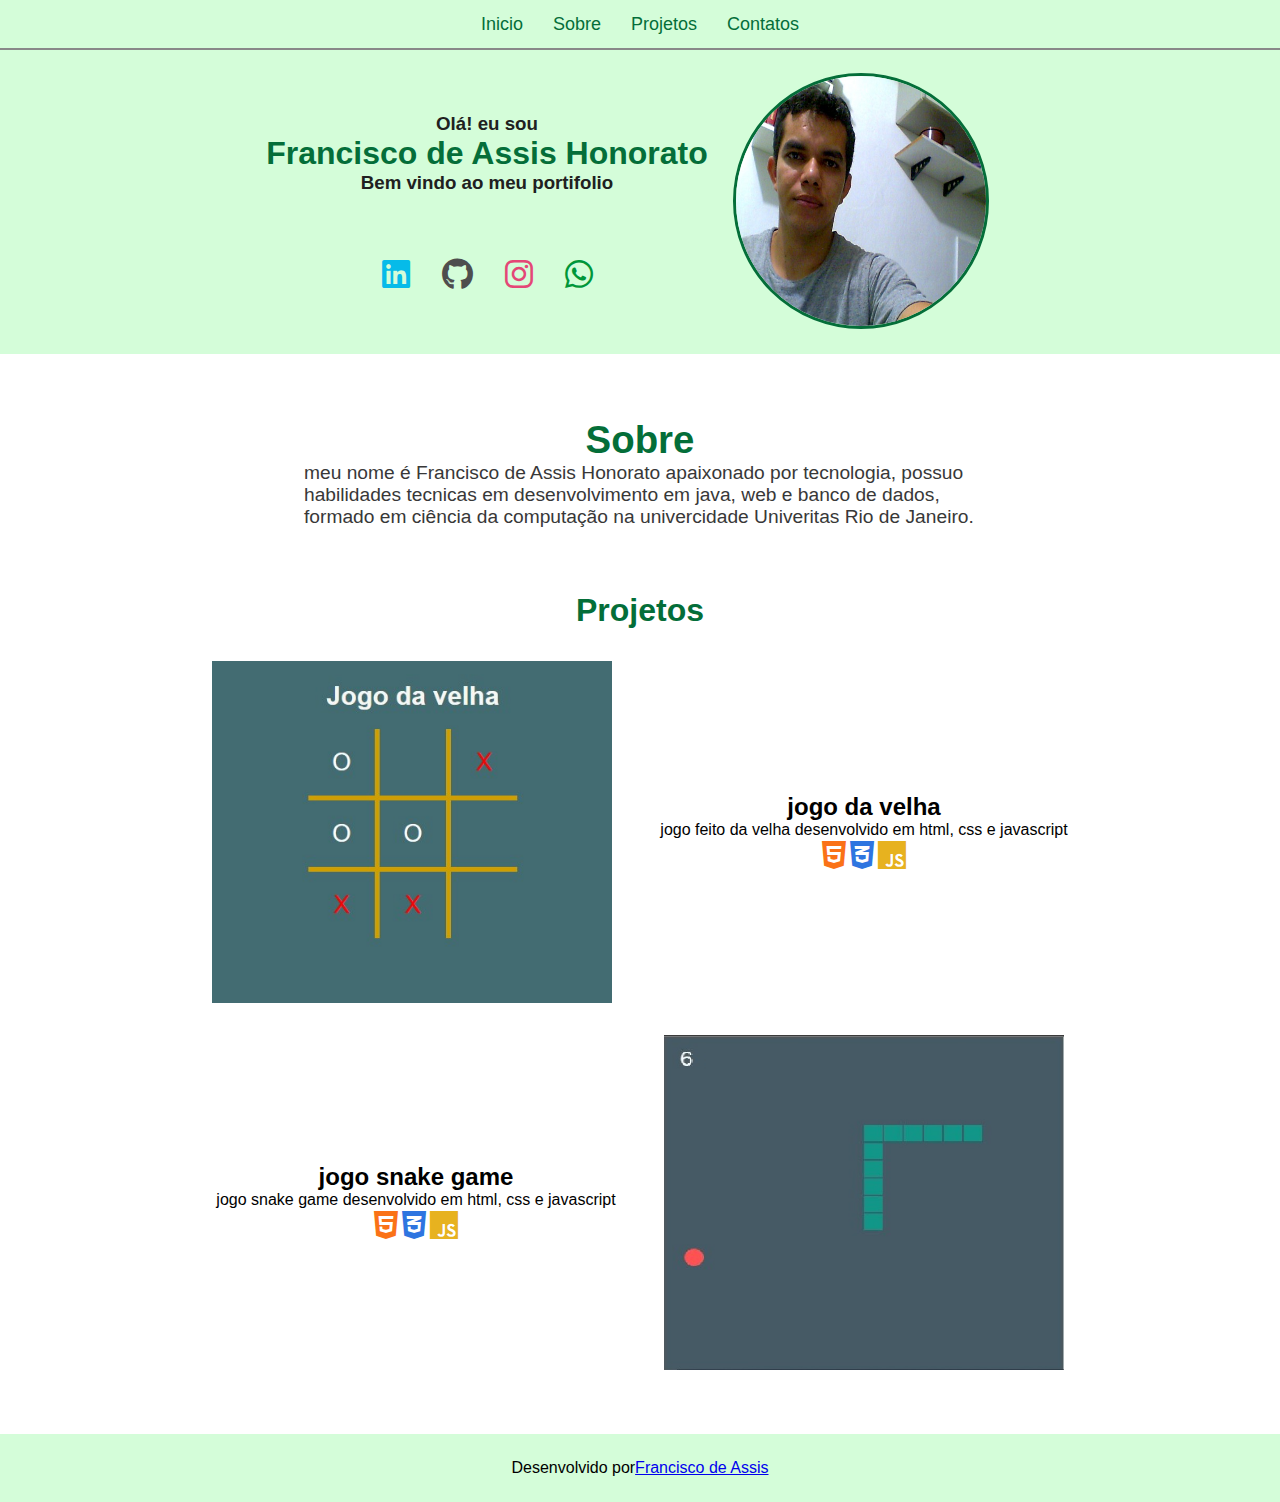
<file: index.html>
</html>
<!DOCTYPE html>
<html lang="en">

<head>
    <meta charset="UTF-8">
    <meta name="viewport" content="width=device-width, initial-scale=1.0">
    <link rel="stylesheet" href="style/styleWeb.css">
    <link rel="stylesheet" href="style/styleMobile.css">
    <link rel="stylesheet" href="icons/fontawesome/css/all.min.css">
</head>

<body>
    <nav class="menu">
        <div class="burguer">
            <i class="fa-solid fa-bars" onclick="clickMenu()"> </i>
        </div>
        <ul class="itens-menu" id="itens-menu">
            <li class="item"> <a href="#bunner" > <label> Inicio </label> </a> </li>
            <li class="item"> <a href="#sobre" > <label> Sobre </label> </a> </li>
            <li class="item"> <a href="#projetos" > <label> Projetos </label> </a> </li>
            <li class="item"> <a href="#contatos" > <label> Contatos </label> </a> </li>
        </ul>
    </nav>
    <header>
        <div id="bunner" class="bunner">
            <div class="texto">
                <h3> Olá! eu sou </h3>
                <h1> Francisco de Assis Honorato</h1>
                <h3>Bem vindo ao meu portifolio </h3>
                <section id="contatos" class="contatos">
                    <i class="fa-brands fa-linkedin"> </i>
                    <i class="fa-brands fa-github"> </i>
                    <i class="fa-brands fa-instagram"> </i>
                    <i class="fa-brands fa-whatsapp"> </i>
                </section>
            </div>
            <div class="imagem">
                <img src="img/imagem1.jpg" alt="perfil">
            </div>
        </div>
    </header>

    <main>

        <section id="sobre" class="sobre">
            <h1>Sobre</h1>
            <p>
                meu nome é Francisco de Assis Honorato apaixonado por tecnologia, possuo habilidades tecnicas
                em desenvolvimento em java, web e banco de dados, formado em ciência da computação na univercidade
                Univeritas Rio de Janeiro.
            </p>
        </section>

        <section id="projetos" class="projetos">
            <h1> Projetos </h1>
            <div class="div-cards">
                <div class="cards">
                    <img src="img/jogo1.jpg" alt="jogo da velha">
                    <div class="texto">
                        <h2>jogo da velha</h2>
                        <p>jogo feito da velha desenvolvido em html, css e javascript</p>
                        <i class="fa-brands fa-html5 html"></i>
                        <i class="fa-brands fa-css3-alt css"></i>
                        <i class="fa-brands fa-js js"></i>
                    </div>
                </div>
                <div class="cards reverse">
                    <img src="img/jogo2.jpg" alt="jogo snake">
                    <div class="texto">
                        <h2>jogo snake game</h2>
                        <p>jogo snake game desenvolvido em html, css e javascript</p>
                        <i class="fa-brands fa-html5 html"></i>
                        <i class="fa-brands fa-css3-alt css"></i>
                        <i class="fa-brands fa-js js"></i>
                    </div>
                </div>
                <div class="cards"></div>
            </div>
        </section>
    </main>
    <footer class="rodape">Desenvolvido por <a href="#">Francisco de Assis</a> </footer>
    <script src="js/script.js"></script>
</body>

</html>
</file>
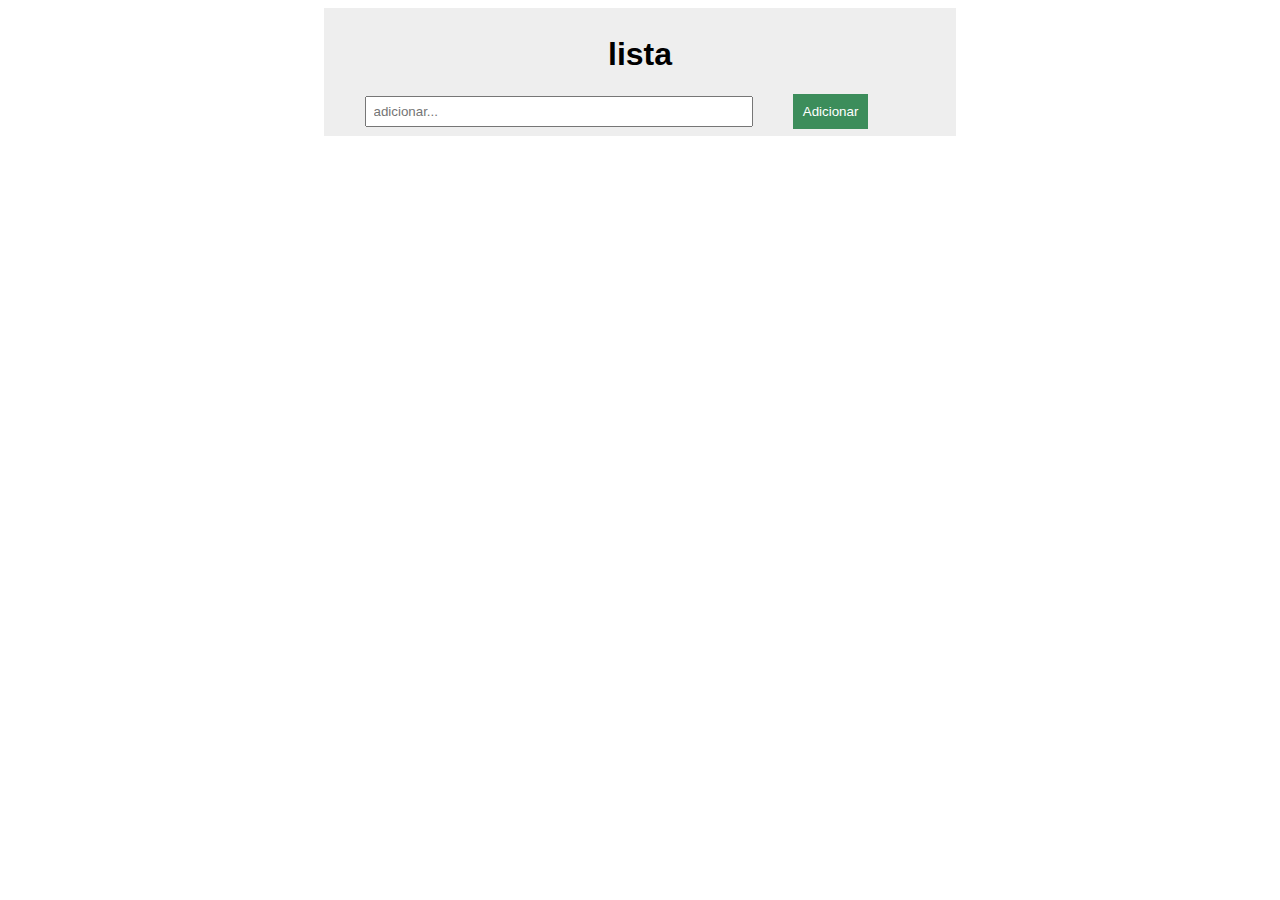
<file: ListaTarefas/index.html>
<!DOCTYPE html>

<html lang="en">
<head>
    <meta charset="UTF-8">
    <link rel="stylesheet" href="./src/style.css">
    
    <title>To Do List</title>
</head>
<body> 
    <div class="container">
       <div id="bar"> 

        <h1> lista </h1>
        <input id="newTask" type="text" placeholder="adicionar...">
        <button onclick=newTask() id="add"> Adicionar </button>
        
       </div>
        <table  id="list">  </table>
     </div>

</body>
<script src="./src/taskStorage.js"></script>
<script src="./src/todo.js"></script>
</html>
</file>
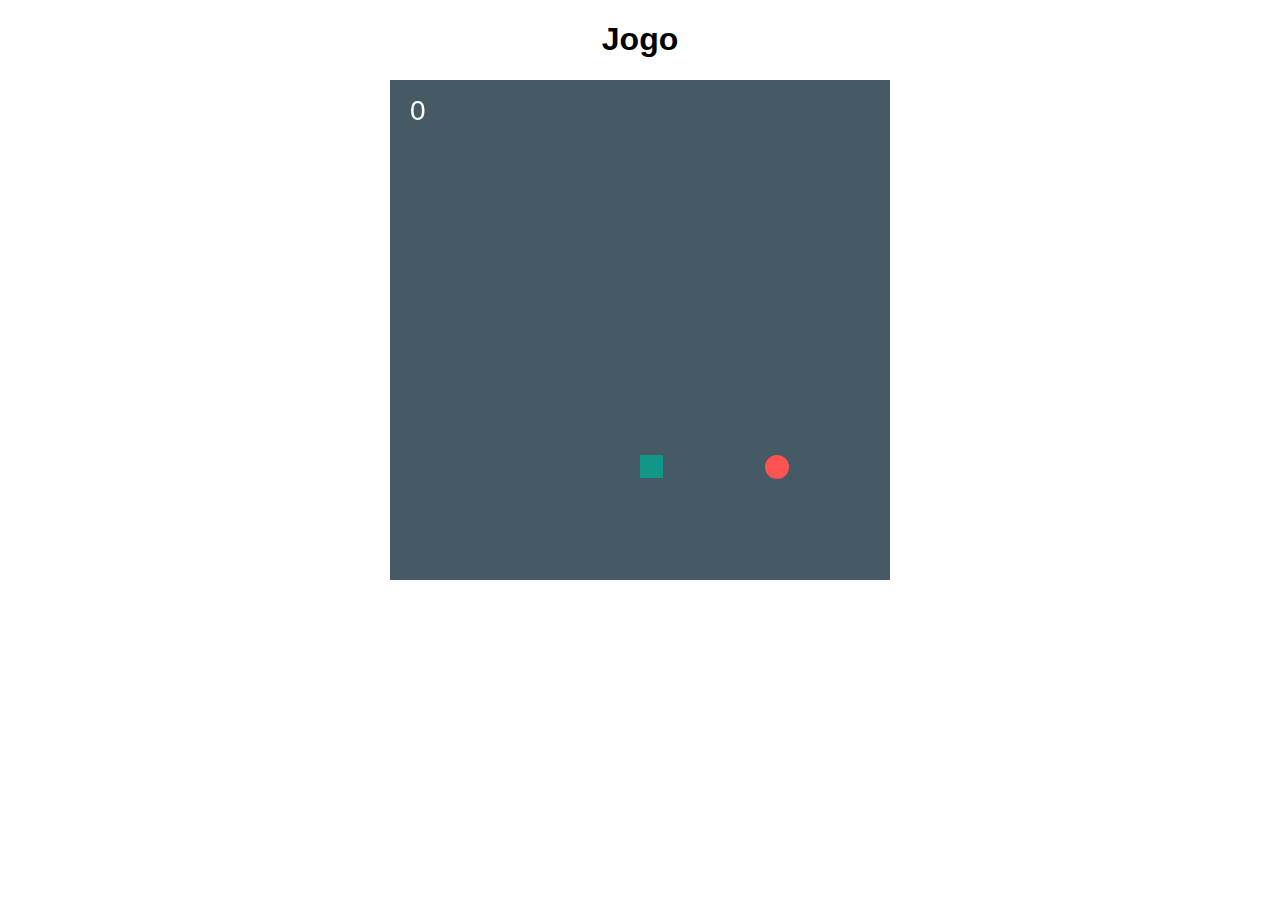
<file: snake.html>
<!DOCTYPE html>
<html lang="en">

<head>
    <meta charset="UTF-8">
    <title>jogo da cobrinha</title>
</head>

<body>
    <center>

    <h1 style="font-family: arial;">Jogo</h1>
    <canvas id="stage" width="500" height="500"></canvas>

    <script type="text/javascript" src="JS/snake.js"> </script>
    
    </center>
</body>

</html>
</file>
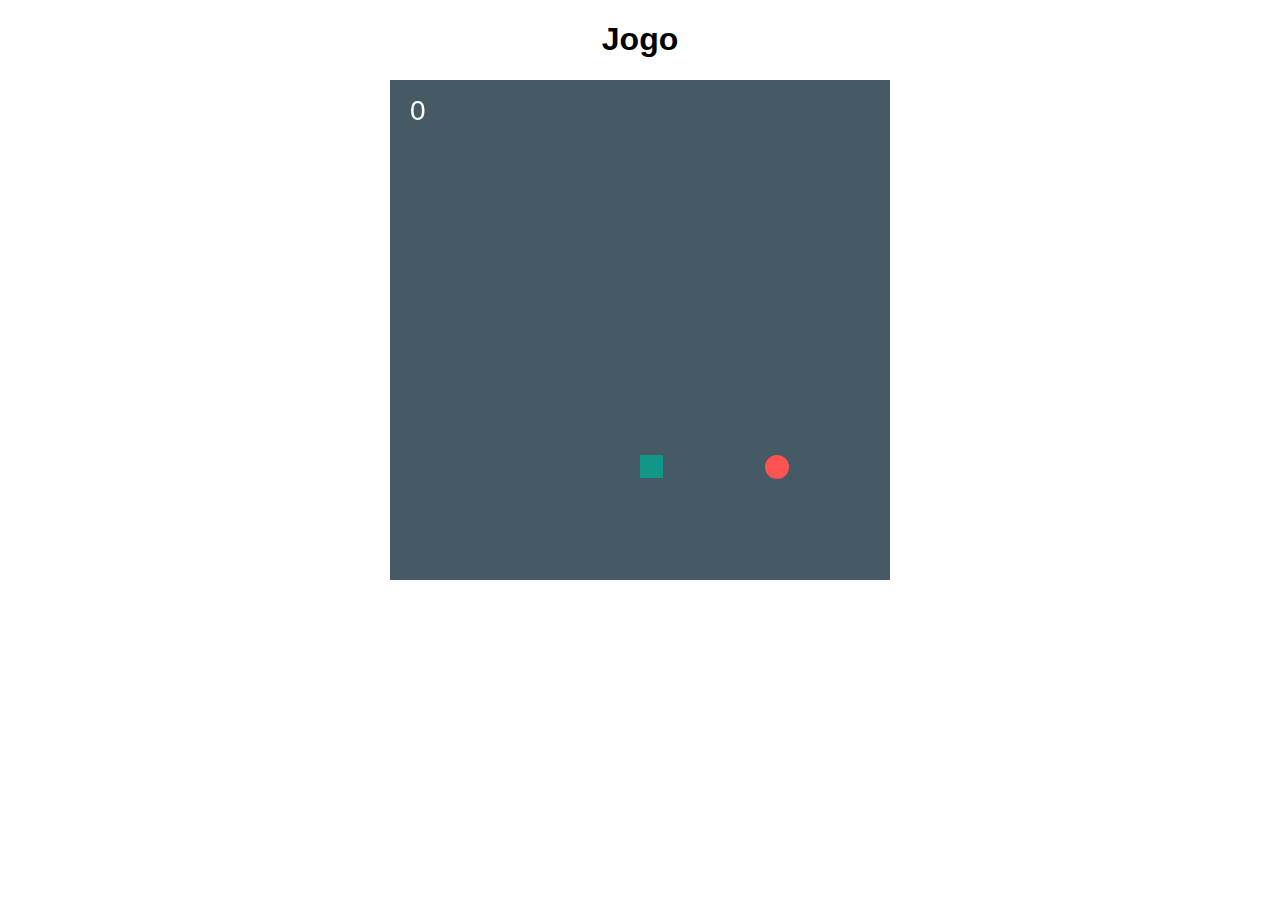
<file: Snake/snake.html>
<!DOCTYPE html>
<html lang="en">

<head>
    <meta charset="UTF-8">
    <title>jogo da cobrinha</title>
</head>

<body>
    <center>

    <h1 style="font-family: arial;">Jogo</h1>
    <canvas id="stage" width="500" height="500"></canvas>

    <script type="text/javascript" src="JS/snake.js"> </script>
    
    </center>
</body>

</html>
</file>
<file: style/styleWeb.css>
* {
  font-family: arial, verdana, sans-serif;
  margin: 0;
}

:root {
  --cor-verde: #046e39;
 --cor-cinza: #d4fdd9; 
}

html {
  scroll-behavior: smooth;
}


header{
  background-color: var(--cor-cinza);
}

section {
  padding-top: 4rem;
}


.menu {
  background-color: var(--cor-cinza);
  display: flex;
  justify-content: center;
  align-items: center;
  width: 100%;
  height: 3rem;
  position: fixed;
  z-index: 1;
 border-bottom:2px solid #888888;
}

.itens-menu {
  display: flex;
  justify-content: center;
  align-items: center;
  padding: 10px;
  list-style-type: none;
  gap: 1.5rem;
}

li {
  padding: 3px;
  font-size: 18px;
}

li a {
  text-decoration: none;
  color: var(--cor-verde);
   
}

li a:hover {
  color: #202122;
  border-bottom: solid #242323;
  padding-bottom: 3px;
}

h1 {
  color: var(--cor-verde);
}

h3 {
  color: #202020;
}

.bunner {
  padding-top: 3rem;
  display: flex;
  justify-content: center;
  align-items: center;
  text-align: center;

}

.imagem {
  background-color: #d65252;
  margin: 25px;
  width: 250px;
  height: 250px;
  border-radius: 50%;
  border: solid var(--cor-verde);
  transform: scale(1);
  overflow: hidden;
}

 img {

  width: 100%;
  height: 100%;
  transition: transform 0.3s ease;

}

img:hover {
  transform: scale(1.1);
  filter: grayscale(10%);
}

.contatos {
  display: flex;
  justify-content: center;
  font-size: 40px;
  gap: 2rem;
}

.icon {
  font-family: Arial, Helvetica, sans-serif;
}

.fa-github {
  color: #4e4e4e;
}

.fa-github:hover {
  color: #0c0c0c;
}

.fa-instagram {
  color: #e44776;
}

.fa-instagram:hover {
  color: #b61445;
}

.fa-linkedin {
  color: #06bbe9;
}

.fa-linkedin:hover {
  color: #0e6175;
}

.fa-whatsapp {
  color: #009639;
}

.fa-whatsapp:hover {
  color: #0a5225;
}


.sobre {
 width: auto;
  display: flex;
  flex-direction: column;
  justify-content: center;
  align-items: center;
  color: #383838;
  padding-left: 3rem;
  padding-right: 3rem;
  font-size: 1.2rem;
}
.sobre p{
max-width: 42rem;
}

.projetos{
  gap: 2rem;
display: flex;
align-items: center;
flex-direction: column;
}

.div-cards {
  max-width: 56rem;
  display: flex;
  flex-direction: column;
  justify-content: center;
  gap: 2rem;
  padding-bottom: 2rem;
}

.cards {
 display: flex;
 align-items: center;
 justify-content: center;
 gap: 3rem;
}

.reverse{
 flex-direction: row-reverse;
 }
.cards img{
max-width: 25rem;
}

.cards .texto{
  text-align: center;
}

.texto i{
  font-size: 2rem;

}

.html{
  color: #fa7217;
}

.css{
  color: #2e75e0;
}
.js{
  color: #e7b21f;
}
.rodape {
  padding: 10px;
  display: flex;
  height: 3rem;
  justify-content: center;
  align-items: center;
  background-color: var(--cor-cinza);
}
.burguer{
  display: none;
}
</file>
<file: style/styleMobile.css>
@media screen and (max-width:768px) {
    .burguer{
      font-size: 1.5rem;
      padding-left: 2rem;
      display: flex;
      justify-content: left;
      align-items: center;
      width: 100%;
      height: 3rem;
      background-color: var(--cor-cinza);
    }
  
    .menu{
      background: rgba(36, 36, 36, 0.562);
  
    flex-direction: column;
    height: auto;
   }
   
    .itens-menu{
      width: 100%;
      flex-direction: column;
      align-items: flex-start;
      display: none;
      padding-left: 2rem;
      gap: 0.3rem;
    }
    li a {
      color:rgb(26, 25, 25);
    }
    .bunner{
      flex-direction: column-reverse;
    }
    .contatos{
      padding-bottom: 1rem;
    }
  
    .div-cards{
      flex-direction: column;
    }
   
    .cards{
      flex-direction: column;
    }
    
  }
</file>
<file: ListaTarefas/src/style.css>
.container{
    
    font-family: Arial, Helvetica;
    max-width: 50%;
    margin:auto;
  
}

#bar{ 
   padding: 1%;
    background: rgb(238, 238, 238);  
}

table{
   width: 100%;
    
}
.newTask{
    min-width: 60%;
    height: 35px;
   
}
input{
    margin: 0 35px;
    width: 60%;
   padding: 1%;
}
button{
   padding: 10px;
    color: white;
    background-color: rgb(60, 141, 91);
    border: none;
}

h1{
    text-align: center;
}
</file>
